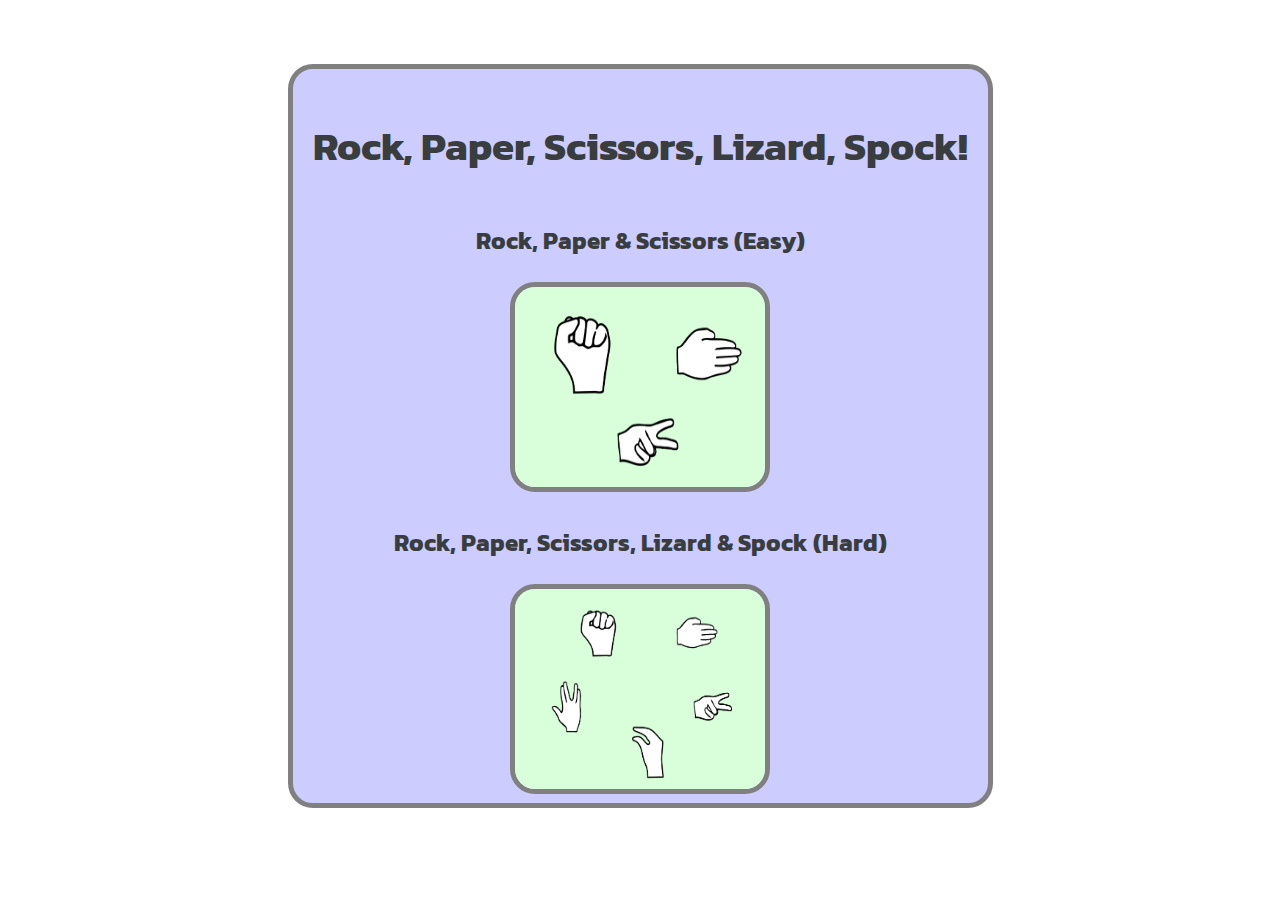
<file: index.html>
<!DOCTYPE html>
<html lang="en">
    <head>
        <meta charset="UTF-8">
        <meta name="viewport" content="width=device-width, initial-scale=1.0">
        <meta name="description" content="Rock, paper, scissors, lizard, spock game">
        <meta name="keywords" content="rock, paper, scissors, lizard, spock, game, chance, random,">

        <!--google fonts link-->
        <link href="https://fonts.googleapis.com/css2?family=Kanit:wght@300&display=swap" rel="stylesheet">

        <link rel="stylesheet" href="assets/css/style.css">
        <title>Rock Paper Scissors</title>
    </head>
    <body id="title-body">
    <!--This is the first page when opening the website. User has to choose a difficulty to start!-->
        <div id="title-page"> 
            <div>
                <h1 class="title1">Rock, Paper, Scissors, Lizard, Spock!</h1>
            </div>

            <div>
                <p class="title-p">Rock, Paper & Scissors (Easy)</p>
                <a class ="difficulty-select choose-difficulty" href="easy.html"><img src="assets/images/rockpaperscissors.png" alt="easy-image"></a>
                
                <p class="title-p">Rock, Paper, Scissors, Lizard & Spock (Hard)</p>
                <a class ="difficulty-select choose-difficulty" href="hard.html"><img src="assets/images/rockpaperscissorslizardspock.png" alt="hard-image"></a>
            </div>
        </div>

        
    </body>
</html>
</file>
<file: assets/css/style.css>
/** Global styles **/

body {
    font-family: Kanit, sans-serif;
    background-color: white;
    text-align: center;
    color:rgb(57, 61, 61);
    padding: 0;
    margin: 0;
    overflow-x: hidden;
}

a {
    text-decoration:none;
}

.difficulty-select{
    font-size:150%;
    color:brown;
}

.title2 {
    font-size:250%;
    font-weight: bold;
    color:rgb(57, 61, 61);
}



/** Title page **/

#title-body {
    display: flex;
    align-items: center;
    justify-content: center;
}

#title-page {
    border: 5px solid grey;
    border-radius:25px;
    background-color: rgb(0, 0, 255, 0.2);
    width:auto;
    height:auto;
    margin-top:5%;
}

.title1 {
    font-size:250%;
    padding:20px;
}

.title-p{
    font-weight: bold;
    font-size:150%;
}

.choose-difficulty > img {
    width: 250px;
    height: 200px;
    border: 5px solid grey;
    border-radius:25px;
}

.choose-difficulty > img:hover{
    border: 5px solid black;
}


/** Start text and how to play popup **/

#start-text, #start-text-hard{
    background-color: rgb(0, 0, 255, 0.2); 
    margin: 10px 0;
    border: 5px solid grey;
    border-radius:25px;
}


#start-text > p, #start-text-hard > p {
    font-weight: bold;
    font-size:150%;
}

i {
    font-size:120%;
    padding:5px;
}

i:hover{
    color:white;
}

.how-to-image {
    width: 100px;
    height:100px;
    padding:10px;
}

/** How to play popup on easy mode **/
.how-to-play-popup {
    background-color:white;
    border: 5px solid grey;
    border-radius:25px;
    width:auto;
    height:auto;
    position: absolute;
    top:25%;
    left:37%;
    z-index:1;
    visibility: hidden;
}

.how-to-play-popup > p {
    font-weight: bold;
    font-size:150%;
}

.icon-container:hover + .how-to-play-popup{
   visibility: visible;
}

/** How to play popup on hard mode**/

.how-to-play-popup2 {
    background-color:white;
    border: 5px solid grey;
    border-radius:25px;
    width:auto;
    height:650px;
    position: absolute;
    top:25%;
    left:33%;
    z-index:1;
    visibility: hidden;
}

.how-to-play-popup2 > p {
    font-weight: bold;
    font-size:115%;
}

.how-to-image2 {
    width:75px;
    height:75px;
}

.icon-container:hover + .how-to-play-popup2{
    visibility: visible;
 }


/** Game area **/

#game-area, #game-area-hard {
    height:550px;
    width:100%;
    margin: 0;
    z-index: 2;
}

.game-board {
    position:relative;
    width:45%;
    height:100%;
    border: 5px solid grey;
    border-radius:25px;
}

.player-board {
    float:left;
    background-color: rgb(127,255,132, 0.3);
    width:47%;
}

.computer-board {
    float:right;
    background-color: rgb(255,0,0, 0.3);
    width:47%;
}

/** style for easy mode**/

.easy {
    width:225px;
    height:225px;
}

.player:hover {
    transform:scaleX(-1);
}

.rock-div1 {
    position:absolute;
    top:20%;
    left:20%;
}

.paper-div1 {
    position:absolute;
    top:20%;
    left:60%;
}

.scissors-div1 {
    position:absolute;
    top:55%;
    left:40%;
}

/** Style for hard mode **/

.hard {
    height:135px;
    width: 135px;
}

.rock-div2{
    position:absolute;
    top:20%;
    left:30%;
}

.paper-div2{
    position:absolute;
    top:20%;
    left:60%;
}

.scissors-div2{
    position:absolute;
    top:50%;
    left:65%;
}

.lizard-div{
    position:absolute;
    top:70%;
    left:45%;
}

.spock-div{
    position:absolute;
    top:50%;
    left:20%;
}


/** Player and computer scores **/

.score {
    font-size: 150%;
}

#player-score-number, #player-score-number-hard {
    color: green;
}

#computer-score-number, #computer-score-number-hard {
    color: red;
}

#player-score, #player-score-hard {
    float:left;
    clear:left;
    padding-left: 23%;
}

#computer-score, #computer-score-hard {
    float:right;
    padding-right: 23%;
}
</file>
